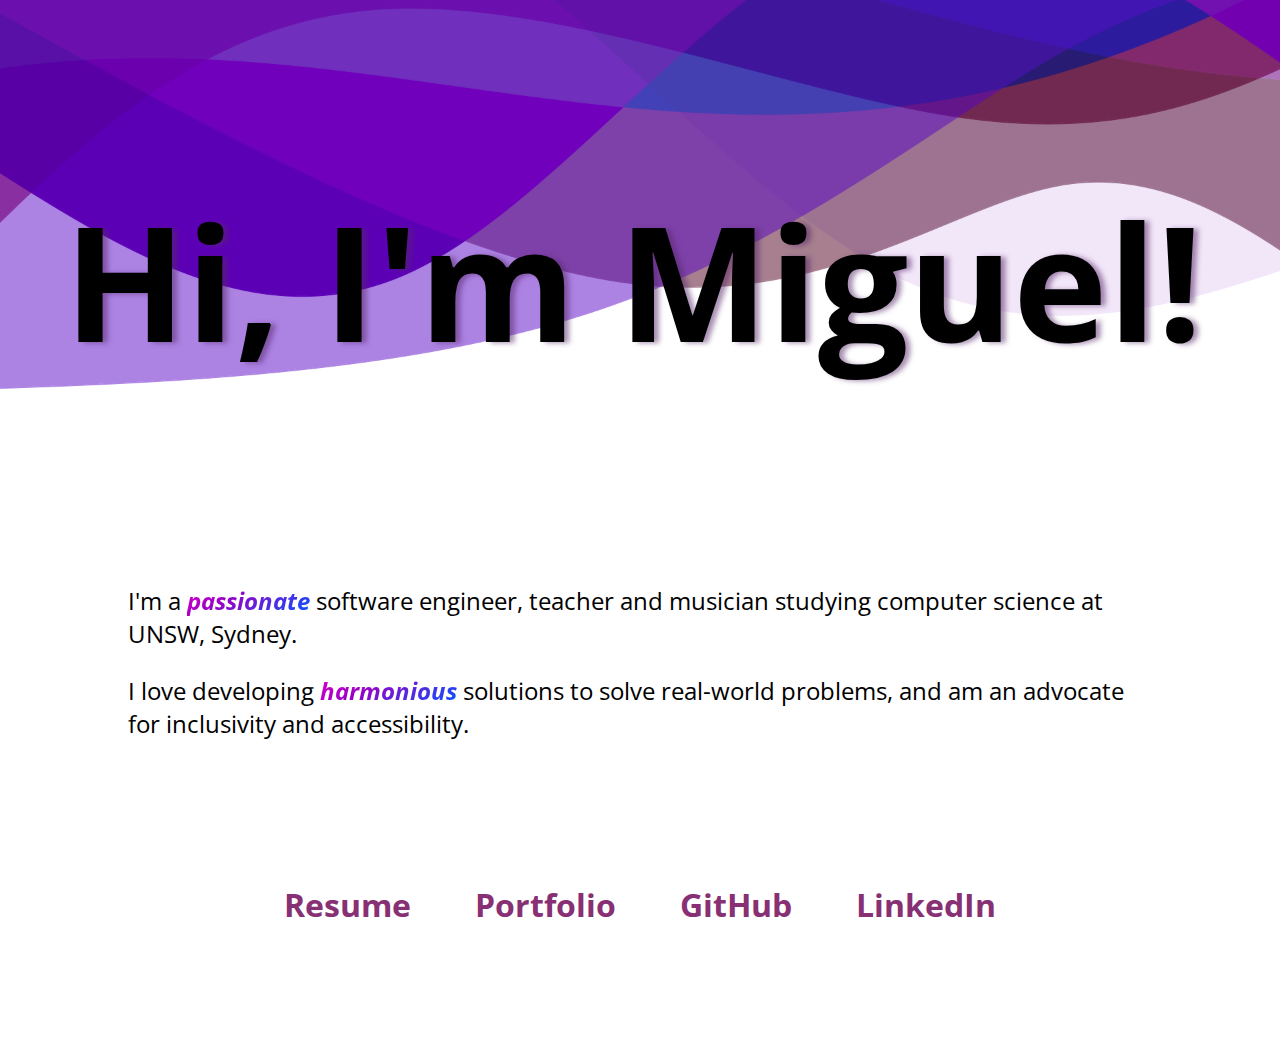
<file: docs/index.html>
<!DOCTYPE html>
<html lang="en">

<head>
  <meta charset="UTF-8">
  <meta name="viewport" content="width=device-width, initial-scale=1.0">
  <title>Miguel Guthridge</title>

  <!-- Verification links -->
  <link rel="me" href="https://tech.lgbt/@MiguelGuthridge">
  </link>

  <!-- LineAwesome icon set -->
  <link rel="stylesheet"
    href="https://maxst.icons8.com/vue-static/landings/line-awesome/line-awesome/1.3.0/css/line-awesome.min.css">

  <!-- Google fonts -->
  <link rel="preconnect" href="https://fonts.googleapis.com">
  <link rel="preconnect" href="https://fonts.gstatic.com" crossorigin>
  <link href="https://fonts.googleapis.com/css2?family=Open+Sans:ital,wght@0,400;1,700&display=swap" rel="stylesheet">

  <!-- CSS -->
  <link rel="stylesheet" href="./style.css">
</head>

<body>
  <img src="background.png" alt="" class="header-image" />
  <h1 class="title">Hi, I'm Miguel!</h1>
  <main>
    <div>
      <p>
        I'm a <em>passionate</em> software engineer, teacher and musician studying
        computer science at UNSW, Sydney.
      </p>
      <p>
        I love developing <em>harmonious</em> solutions to solve real-world problems,
        and am an advocate for inclusivity and accessibility.
      </p>
    </div>

    <div class="links">
      <a href="resume.pdf" target="_blank">
        <i class="las la-file-alt"></i>
        <b>Resume</b>
      </a>
      <a href="https://portfolio.miguelguthridge.com/" target="_blank">
        <i class="las la-folder"></i>
        <b>Portfolio</b>
      </a>
      <a href="https://github.com/MaddyGuthridge" target="_blank">
        <i class="lab la-github"></i>
        <b>GitHub</b>
      </a>
      <a href="https://linkedin.com/in/maddyguthridge" target="_blank">
        <i class="lab la-linkedin"></i>
        <b>LinkedIn</b>
      </a>
    </div>
  </main>

</body>

</html>
</file>
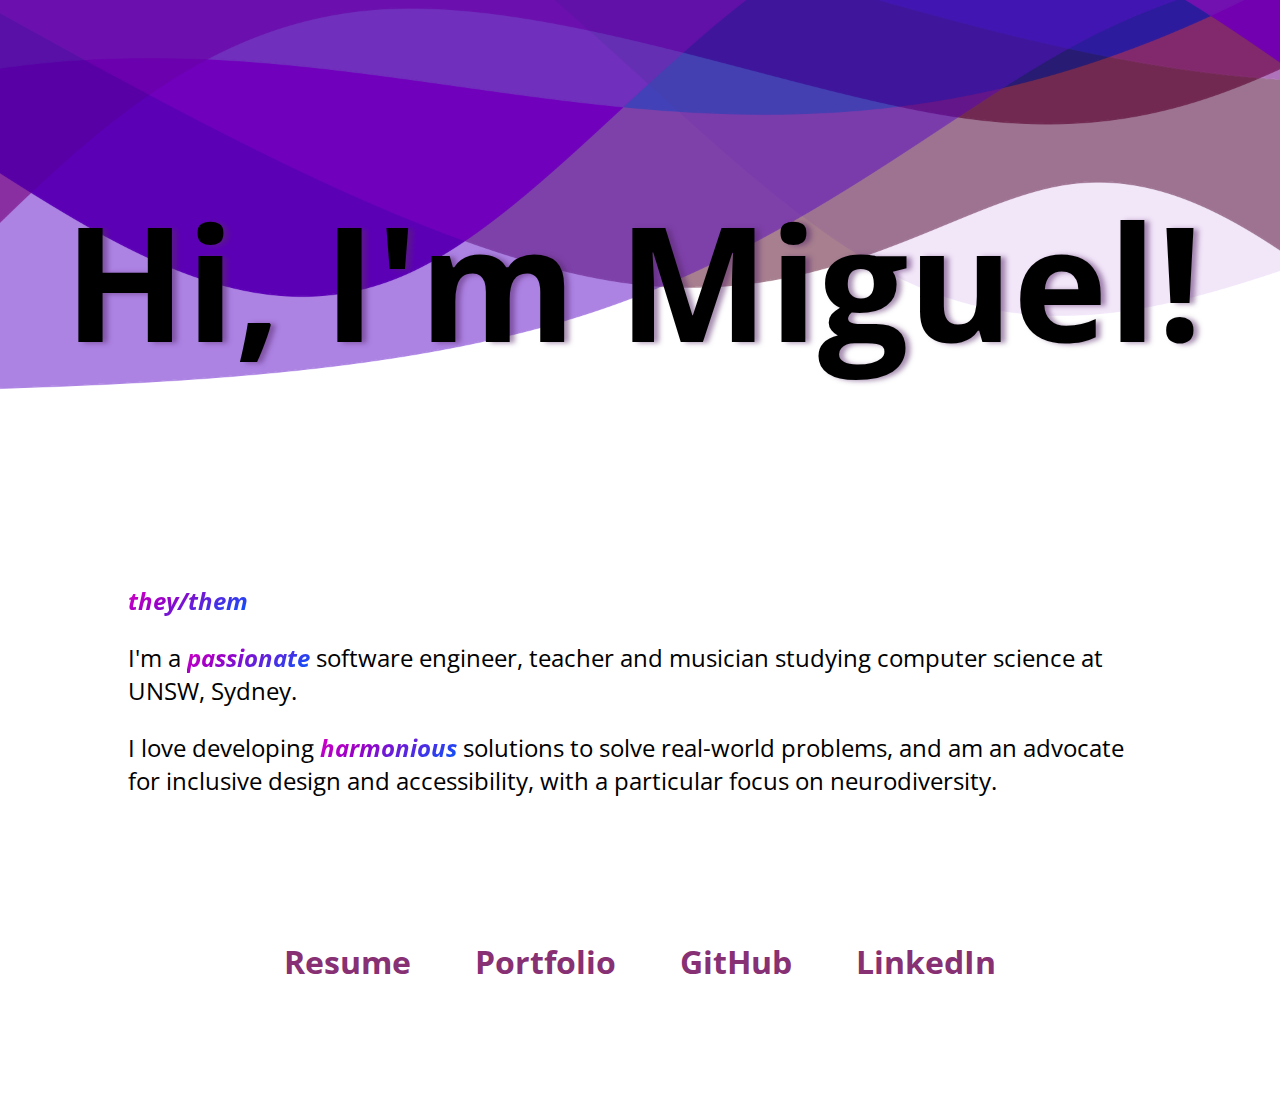
<file: src/index.html>
<!DOCTYPE html>
<html lang="en">
<head>
  <meta charset="UTF-8">
  <meta name="viewport" content="width=device-width, initial-scale=1.0">
  <title>Miguel Guthridge</title>

  <!-- Verification links -->
  <link rel="me" href="https://tech.lgbt/@MiguelGuthridge"></link>

  <!-- LineAwesome icon set -->
  <link rel="stylesheet"
    href="https://maxst.icons8.com/vue-static/landings/line-awesome/line-awesome/1.3.0/css/line-awesome.min.css">

  <!-- Google fonts -->
  <link rel="preconnect" href="https://fonts.googleapis.com">
  <link rel="preconnect" href="https://fonts.gstatic.com" crossorigin>
  <link href="https://fonts.googleapis.com/css2?family=Open+Sans:ital,wght@0,400;1,700&display=swap" rel="stylesheet">

  <!-- CSS -->
  <link rel="stylesheet" href="./style.css">
</head>
<body>
  <img src="background.png" alt="" class="header-image" />
  <h1 class="title">Hi, I'm Miguel!</h1>
  <main>
    <div>
      <p><em>they/them</em></p>
      <p>
        I'm a <em>passionate</em> software engineer, teacher and musician studying
        computer science at UNSW, Sydney.
      </p>
      <p>
        I love developing <em>harmonious</em> solutions to solve real-world problems,
        and am an advocate for inclusive design and accessibility, with a
        particular focus on neurodiversity.
      </p>
    </div>

    <div class="links">
      <a href="resume.pdf" target="_blank">
        <i class="las la-file-alt"></i>
        <b>Resume</b>
      </a>
      <a href="https://portfolio.miguelguthridge.com/"  target="_blank">
        <i class="las la-folder"></i>
        <b>Portfolio</b>
      </a>
      <a href="https://github.com/MaddyGuthridge"  target="_blank">
        <i class="lab la-github"></i>
        <b>GitHub</b>
      </a>
      <a href="https://linkedin.com/in/maddyguthridge"  target="_blank">
        <i class="lab la-linkedin"></i>
        <b>LinkedIn</b>
      </a>
    </div>
  </main>

</body>
</html>
</file>
<file: docs/style.css>
/**
 * Dark/light mode
 */
@media (prefers-color-scheme: light) {
    :root {
        --background-color: white;
        --text-color: black;

        --heading-shadow: rgba(86, 40, 107, 0.519) 5px 1px 5px;

        --link-color: rgb(135, 48, 116);
        --link-hover-color: rgb(183, 47, 154);

        --gradient-fallback: rgb(224,0,199);
        --gradient: linear-gradient(146deg, rgba(224,0,199,1) 0%, rgba(154,0,198,1) 35%, rgba(0,89,255,1) 100%);
    }
}
@media (prefers-color-scheme: dark) {
    :root {
        --background-color: rgb(24, 24, 24);
        --text-color: rgb(255, 255, 255);

        --heading-shadow: rgba(86, 40, 107, 0.519) 5px 1px 5px;

        --link-color: rgb(255, 155, 233);
        --link-hover-color: rgb(255, 99, 221);

        --gradient-fallback: rgb(255,126,241);
        --gradient: linear-gradient(146deg, rgba(255,126,241,1) 0%, rgba(214,71,255,1) 35%, rgba(100,154,255,1) 100%);
    }
}

/**
 * Responsiveness
 */

/* Larger screens */
@media only screen and (min-width: 601px) {
    :root {
        --header-size: 10rem;
    }
}
@media only screen and (max-width: 600px) {
    :root {
        --header-size: 4rem;
    }
}

body {
    font-family: 'Open Sans', sans-serif;
    margin: 0px;
    display: flex;
    flex-direction: column;
    font-size: 1.5rem;
    background-color: var(--background-color);
    color: var(--text-color);
    overflow-x: hidden;
}

.header-space {
    width: 100%;
    display: flex;
    justify-content: center;
    max-height: 50%;
    /* object-fit: cover; */
}

.header-image {
    position: absolute;
    z-index: -1;
    min-height: 10px;
    width: 50rem;
    min-width: 100%;
    top: -20%;
    /* height: max-content; */
}

.title {
    font-size: var(--header-size);
    padding: 5% 5%;
    text-shadow: var(--heading-shadow);
}

main {
    display: flex;
    flex-direction: column;
    align-items: center;
    padding: 0% 10%;
}

.links {
    padding: 10% 0%;
    font-size: 2rem;
    display: flex;
    flex-wrap: wrap;
    justify-content: center;
}

.links > a {
    color: var(--link-color);
    text-decoration: none;
    margin: 1rem 2rem;
}

.links > a:hover {
    color: var(--link-hover-color);
    text-decoration: underline;
}

/**
 * Fancy gradient text
 * https://unused-css.com/blog/css-rainbow-text/
 */
em {
    background-image: var(--gradient-fallback);
    background-image: var(--gradient);
    color: transparent;
    background-clip: text;
    -webkit-background-clip: text;
    font-weight: bolder;
}
</file>
<file: src/style.css>
/**
 * Dark/light mode
 */
@media (prefers-color-scheme: light) {
    :root {
        --background-color: white;
        --text-color: black;

        --heading-shadow: rgba(86, 40, 107, 0.519) 5px 1px 5px;

        --link-color: rgb(135, 48, 116);
        --link-hover-color: rgb(183, 47, 154);

        --gradient-fallback: rgb(224,0,199);
        --gradient: linear-gradient(146deg, rgba(224,0,199,1) 0%, rgba(154,0,198,1) 35%, rgba(0,89,255,1) 100%);
    }
}
@media (prefers-color-scheme: dark) {
    :root {
        --background-color: rgb(24, 24, 24);
        --text-color: rgb(255, 255, 255);

        --heading-shadow: rgba(86, 40, 107, 0.519) 5px 1px 5px;

        --link-color: rgb(255, 155, 233);
        --link-hover-color: rgb(255, 99, 221);

        --gradient-fallback: rgb(255,126,241);
        --gradient: linear-gradient(146deg, rgba(255,126,241,1) 0%, rgba(214,71,255,1) 35%, rgba(100,154,255,1) 100%);
    }
}

/**
 * Responsiveness
 */

/* Larger screens */
@media only screen and (min-width: 601px) {
    :root {
        --header-size: 10rem;
    }
}
@media only screen and (max-width: 600px) {
    :root {
        --header-size: 4rem;
    }
}

body {
    font-family: 'Open Sans', sans-serif;
    margin: 0px;
    display: flex;
    flex-direction: column;
    font-size: 1.5rem;
    background-color: var(--background-color);
    color: var(--text-color);
    overflow-x: hidden;
}

.header-space {
    width: 100%;
    display: flex;
    justify-content: center;
    max-height: 50%;
    /* object-fit: cover; */
}

.header-image {
    position: absolute;
    z-index: -1;
    min-height: 10px;
    width: 50rem;
    min-width: 100%;
    top: -20%;
    /* height: max-content; */
}

.title {
    font-size: var(--header-size);
    padding: 5% 5%;
    text-shadow: var(--heading-shadow);
}

main {
    display: flex;
    flex-direction: column;
    align-items: center;
    padding: 0% 10%;
}

.links {
    padding: 10% 0%;
    font-size: 2rem;
    display: flex;
    flex-wrap: wrap;
    justify-content: center;
}

.links > a {
    color: var(--link-color);
    text-decoration: none;
    margin: 1rem 2rem;
}

.links > a:hover {
    color: var(--link-hover-color);
    text-decoration: underline;
}

/**
 * Fancy gradient text
 * https://unused-css.com/blog/css-rainbow-text/
 */
em {
    background-image: var(--gradient-fallback);
    background-image: var(--gradient);
    color: transparent;
    background-clip: text;
    -webkit-background-clip: text;
    font-weight: bolder;
}
</file>
